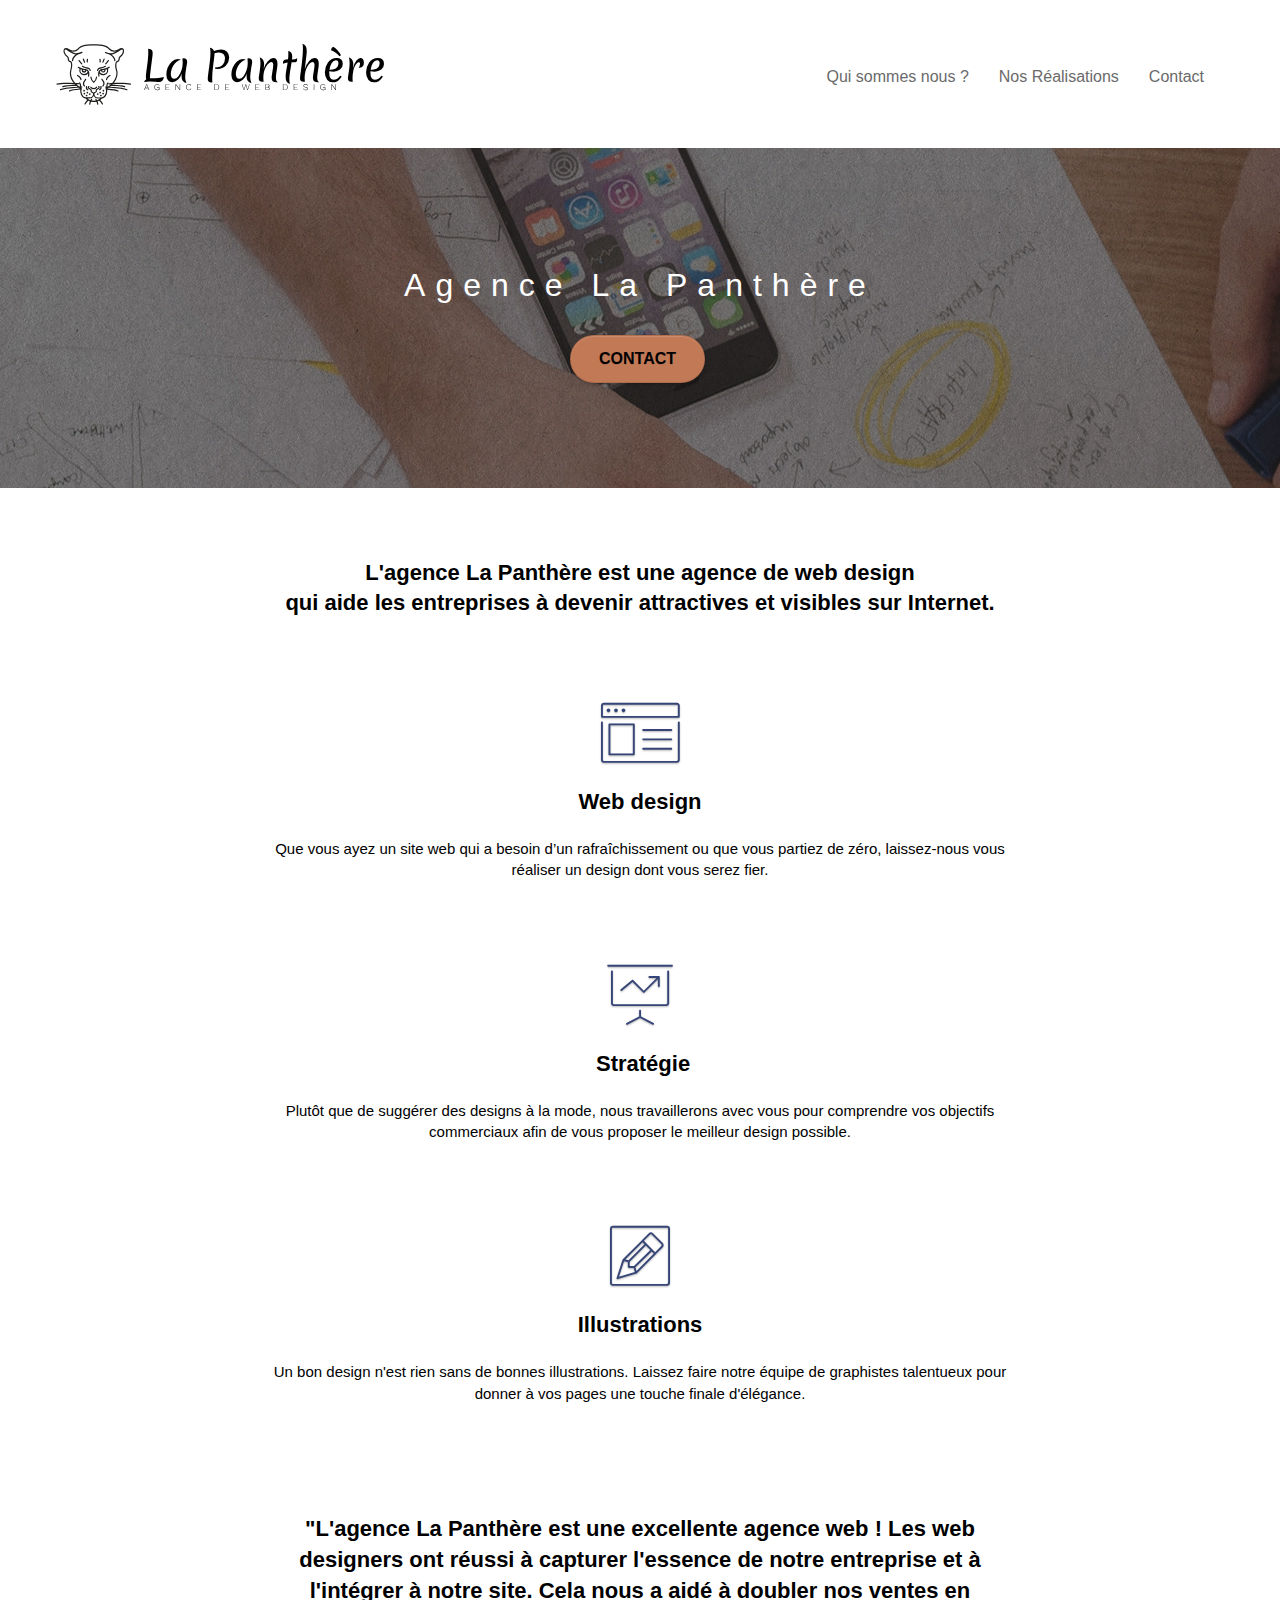
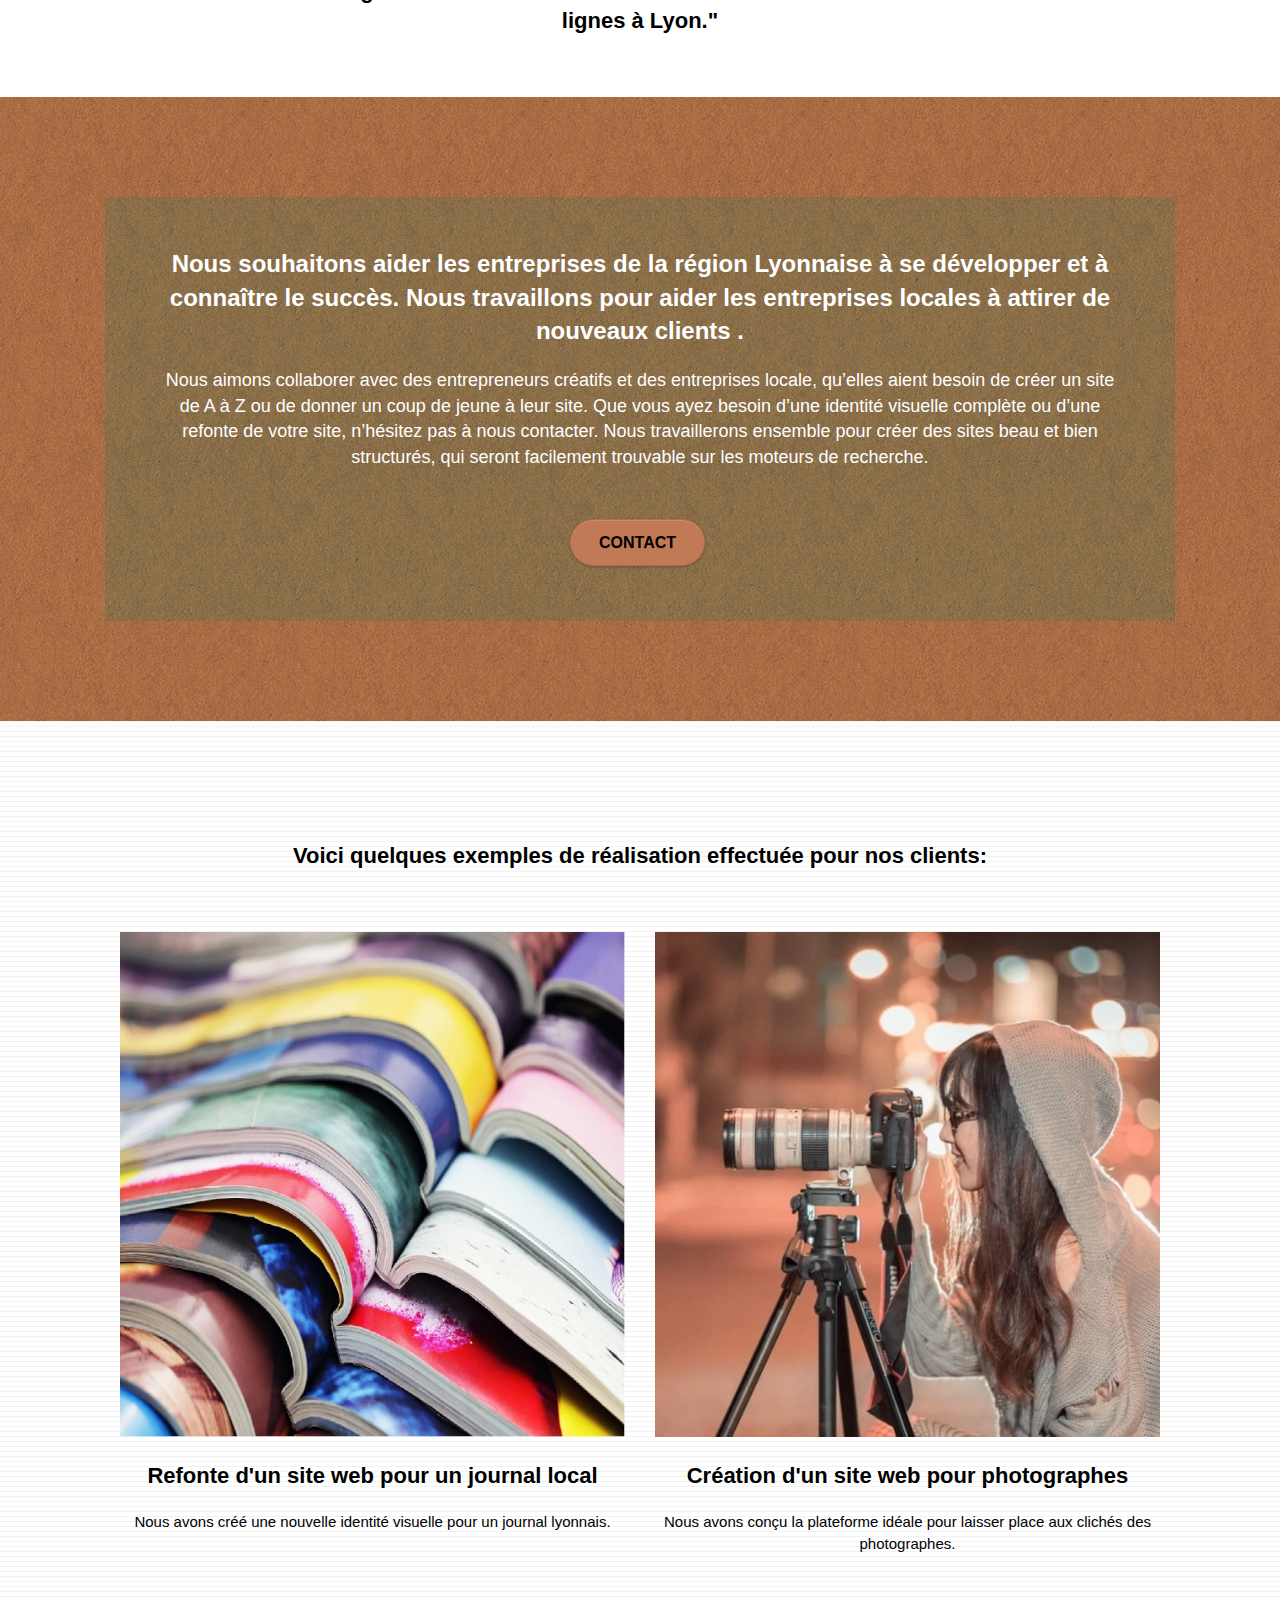
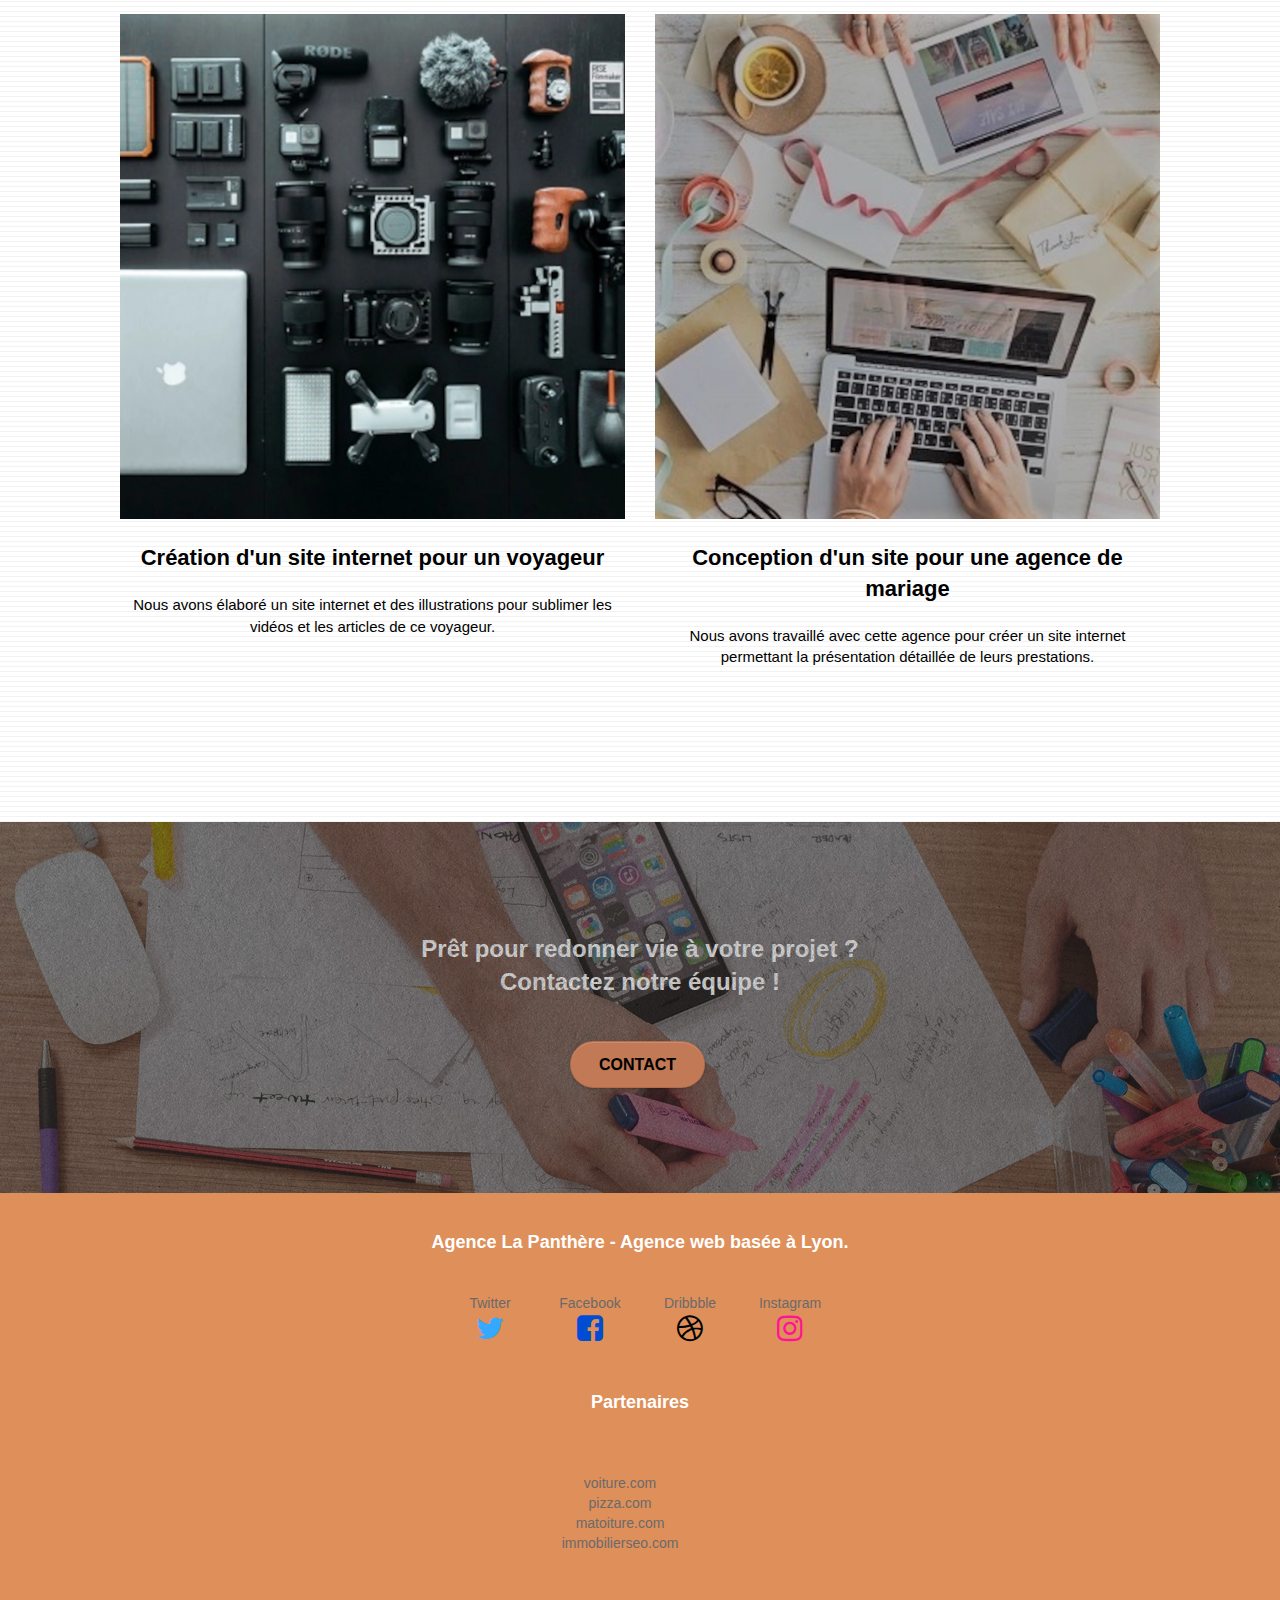
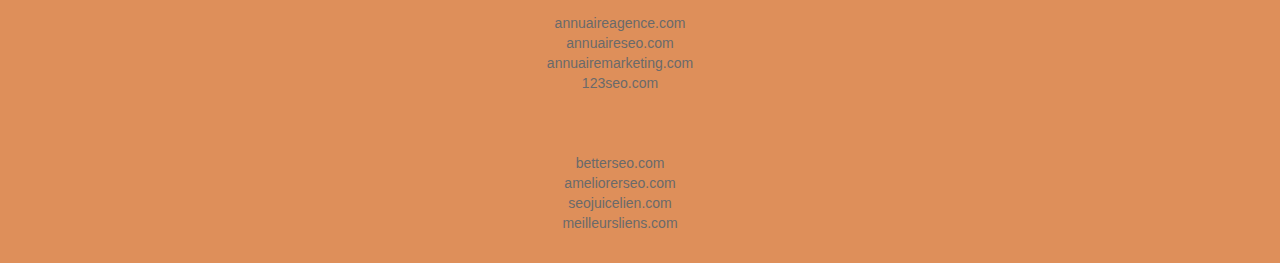
<file: index.html>
<!doctype html>
<html lang="fr">

<head>
	<meta charset="utf-8">
	<meta name="keywords" content="seo, google, site web, site internet, agence design paris, La Panthere">
	<meta name="description"
		content="L'agence La Panthere est une agence de web design qui aide les entreprises à devenir attractives et visibles sur internet.">
	<meta name="viewport" content="width=device-width, initial-scale=1.0, viewport-fit=cover">
	<link rel="shortcut icon" type="image/png" href="favicon.jpg">

	<link rel="stylesheet" type="text/css" href="./css/bootstrap.css">
	<link rel="stylesheet" type="text/css" href="style.css">
	<link rel="stylesheet" type="text/css" href="./css/font-awesome.css">
	<link rel="stylesheet" type="text/css" href="./css/et-line.css">


	<script src="./js/jquery-2.1.0.js"></script>
	<script src="./js/bootstrap.js"></script>
	<script src="./js/blocs.js"></script>
	<script src="./js/jquery.touchSwipe.js" defer></script>
	<script src="./js/gmaps.js"></script>

	<title>La Panthère, Agence de Web Design</title>


	<!-- Analytics -->

	<!-- Analytics END -->

</head>

<body>

	<header>
		<!-- Principal conteneur -->
		<div class="page-container">

			<!-- bloc-0 -->
			<div class="bloc bgc-white l-bloc " id="bloc-0">
				<div class="container bloc-sm">

					<nav class="navbar row">
						<div class="navbar-header">

							<a class="navbar-brand" href="index.html"><img src="img/agence-la-panthere-monochrome.svg"
									alt="Logo Agence" height="40"></a>

							<button id="nav-toggle" type="button" class="ui-navbar-toggle navbar-toggle"
								data-toggle="collapse" data-target=".navbar-1">

								<span class="sr-only">Toggle navigation</span>
								<span class="icon-bar"></span>
								<span class="icon-bar"></span>
								<span class="icon-bar"></span>

							</button>
						</div>
						<div class="collapse navbar-collapse navbar-1 special-dropdown-nav">

							<ul class="site-navigation nav navbar-nav">
								<li>
									<a href="#nous">Qui sommes nous ?</a>
								</li>
								<li>
									<a href="#realisation">Nos Réalisations</a>
								</li>
								<li>
									<a href="page2.html">Contact</a>
								</li>
							</ul>
						</div>
					</nav>
				</div>
			</div>
			<!-- bloc-0 END -->

			<!-- bloc-1-presentation -->
			<div class="bloc bgc-dark-slate-blue bg-banniere d-bloc bg-t-edge bloc-bg-texture texture-paper b-parallax"
				id="bloc-1-hero">
				<div class="container bloc-lg">
					<div class="row tight-width-whitespace">

						<div class="col-sm-12">

							<h1 class="text-center hero-bloc-text tc-white ">
								Agence La Panthère
							</h1>

							<div class="text-center">
								<a href="page2.html" class="btn btn-lg btn-clean btn-rd cta-hero btn-atomic-tangerine"
									id="cta-hero">Contact</a>
							</div>
						</div>
					</div>
				</div>
			</div>
		</div>
	</header>
	<!-- bloc-1-presentation END -->

	<!-- bloc-2-services -->

	<main>

		<div class="bloc bgc-white l-bloc" id="bloc-2-services">
			<div class="container bloc-md">

				<div class="row">

					<div class="col-sm-12 text-center">
						<h2 id="nous">L'agence La Panthère est une agence de web design <br>qui aide les entreprises à
							devenir
							attractives et visibles sur Internet.</h2>
					</div>
				</div>

				<div class="row voffset-lg med-width-whitespace">
					<div class="col-sm-4">
						<div class="text-center">
							<span class="et-icon-browser sm-shadow icon-dark-slate-blue icons icon-lg"></span>
						</div>
						<h2 class="mg-md text-center">
							Web design
						</h2>
						<p class="text-center ">
							Que vous ayez un site web qui a besoin d&rsquo;un rafraîchissement ou que vous partiez de
							zéro, laissez-nous vous réaliser un design dont vous serez fier.
						</p>
					</div>
					<div class="col-sm-4">
						<div class="text-center">
							<span class="et-icon-presentation sm-shadow icon-dark-slate-blue icons icon-lg"></span>
						</div>
						<h2 class="mg-md text-center">
							&nbsp;Stratégie
						</h2>
						<p class="text-center ">
							Plutôt que de suggérer des designs à la mode, nous travaillerons avec vous pour comprendre
							vos objectifs commerciaux afin de vous proposer le meilleur design possible.<br>
						</p>
					</div>
					<div class="col-sm-4">
						<div class="text-center">
							<span class="et-icon-edit sm-shadow icon-dark-slate-blue icons icon-lg"></span>
						</div>
						<h2 class="mg-md text-center">
							Illustrations
						</h2>
						<p class="text-center ">
							Un bon design n'est rien sans de bonnes illustrations. Laissez faire notre équipe de
							graphistes talentueux pour donner à vos pages une touche finale d'élégance.
						</p>
					</div>
				</div>
				<div class="row voffset-lg voffset">

					<div class="col-xs-12 col-md-8 col-md-offset-2 text-center">

						<h2>"L'agence La Panthère est une excellente agence web !
							Les web designers ont réussi à capturer l'essence de notre entreprise et à l'intégrer à
							notre site.
							Cela nous a aidé à doubler nos ventes en lignes à Lyon."</h2>

					</div>
				</div>
			</div>
		</div>
		<!-- bloc-2-services END -->

		<!-- bloc-3-what-i-do -->
		<div class="bloc tc-white bgc-atomic-tangerine bg-presentation d-bloc bloc-bg-texture texture-paper b-parallax"
			id="bloc-3-what-i-do">

			<div class="container bloc-lg">
				<div class="row tight-width-whitespace black-background">
					<div class="col-sm-12">

						<h2 class="mg-md text-center tc-white">
							Nous souhaitons aider les entreprises de la région Lyonnaise à se développer et à connaître
							le succès. Nous travaillons pour aider les entreprises locales à attirer de nouveaux clients
							.<br>
						</h2>

						<p class="text-center white">
							Nous aimons collaborer avec des entrepreneurs créatifs et des entreprises locale, qu’elles
							aient besoin de créer un site de A à Z ou de donner un coup de jeune à leur site. Que vous
							ayez besoin d’une identité visuelle complète ou d’une refonte de votre site, n’hésitez pas à
							nous contacter. Nous travaillerons ensemble pour créer des sites beau et bien structurés,
							qui seront facilement trouvable sur les moteurs de recherche. <br><br>

							<a href="page2.html"
								class="btn btn-lg btn-clean btn-rd cta-hero btn-atomic-tangerine">Contact</a>
						</p>
					</div>
				</div>
			</div>
		</div>
		<!-- bloc-3-what-i-do END -->

		<!-- bloc-4-portfolio -->
		<div class="bloc bgc-white bg-lines-h2-bg bg-repeat l-bloc" id="bloc-4-portfolio">
			<div class="container bloc-lg">
				<div class="row">
					<div class="col-sm-12 text-center">
						<h2 id="realisation">Voici quelques exemples de réalisation effectuée pour nos
							clients:
						</h2>
					</div>
				</div>
				<div class="row tight-width-whitespace portfolio-row">

					<div class="col-sm-6">

						<a href="#" data-lightbox="img/1.webp" data-gallery-id="gallery-1"
							data-caption="Refonte d'un site web pour un journal local" data-frame="snapshot-lb"><img
								src="img/1.webp" alt="Image design journal local"
								class="img-responsive portfolio-thumb"></a>

						<h2 class="mg-md text-center">
							Refonte d'un site web pour un journal local
						</h2>

						<p class="text-center">
							Nous avons créé une nouvelle identité visuelle pour un journal lyonnais.
						</p>
					</div>
					<div class="col-sm-6">

						<a href="#" data-lightbox="img/2.webp" data-gallery-id="gallery-1"
							data-caption="Création d'un site web pour photographes" data-frame="snapshot-lb"><img
								src="img/2.webp" class="img-responsive portfolio-thumb" alt="Image photographe"></a>

						<h2 class="mg-md text-center">
							Création d'un site web pour photographes
						</h2>

						<p class="text-center">
							Nous avons conçu la plateforme idéale pour laisser place aux clichés des photographes.
						</p>

					</div>
				</div>
				<div class="row tight-width-whitespace portfolio-row">

					<div class="col-sm-6">

						<a href="#" data-lightbox="img/3.webp" data-gallery-id="gallery-1"
							data-caption="Création d'un site internet pour un voyageur" data-frame="snapshot-lb"><img
								src="img/3.webp" class="img-responsive portfolio-thumb"
								alt="Image des outils de photographe"></a>

						<h2 class="mg-md text-center">
							Création d'un site internet pour un voyageur
						</h2>

						<p class="text-center">
							Nous avons élaboré un site internet et des illustrations pour sublimer les vidéos et les
							articles de ce voyageur.
						</p>
					</div>
					<div class="col-sm-6">

						<a href="#" data-lightbox="img/4.webp" data-gallery-id="gallery-1"
							data-caption="Conception d'un site pour une agence de mariage" data-frame="snapshot-lb"><img
								src="img/4.webp" class="img-responsive portfolio-thumb"
								alt="Image d'un ordinateur portable"></a>

						<h2 class="mg-md text-center">
							Conception d'un site pour une agence de mariage
						</h2>

						<p class="text-center">
							Nous avons travaillé avec cette agence pour créer un site internet permettant la
							présentation détaillée de leurs prestations.
						</p>
					</div>
				</div>
			</div>
		</div>
		<!-- bloc-4-portfolio END -->

		<!-- bloc-5-cta -->
		<div class="bloc bgc-dark-slate-blue bg-banniere d-bloc bloc-bg-texture texture-paper" id="bloc-5-cta">

			<div class="container bloc-lg">

				<div class="row">

					<h2 class="mg-md text-center tc-white">
						Prêt pour redonner vie à votre projet ?<br>Contactez notre équipe !
					</h2>

					<div class="col-sm-12 text-center">

						<a href="page2.html"
							class="btn btn-atomic-tangerine btn-clean btn-rd btn-lg cta-hero">Contact</a>
					</div>
				</div>
			</div>
		</div>
		<!-- bloc-5-cta END -->

	</main>

	<footer>

		<!-- Footer - bloc-8 -->
		<div class="bloc bgc-atomic-tangerine d-bloc" id="bloc-8">

			<div class="container bloc-sm">

				<div class="row">

					<div class="col-sm-12">
						<h3 class="text-center white">
							Agence La Panthère - Agence web basée à Lyon.<br>
						</h3>

						<div class="row row-no-gutters social">

							<div class="col-sm-3">

								<div class="text-center position">
									<a class="social" href="https://twitter.com/?lang=fr">Twitter<span
											class="fa fa-twitter icon-md"></span></a>
								</div>
							</div>

							<div class="col-sm-3">

								<div class="text-center">

									<a class="social" href="https://fr-fr.facebook.com/">Facebook

										<span class="fa fa-facebook icon-md"></span></a>
								</div>
							</div>

							<div class="col-sm-3">

								<div class="text-center">

									<a class="social" href="https://dribbble.com/">Dribbble

										<span class="fa fa-dribbble icon-md"></span></a>
								</div>
							</div>

							<div class="col-sm-3">

								<div class="text-center">

									<a class="social" href="https://www.instagram.com/?hl=fr">Instagram

										<span class="fa fa-instagram icon-md"></span></a>
								</div>
							</div>

							<div class="row">

								<h4>Partenaires</h4>

								<div class="col-sm-4">

									<ol>
										<li><a href="voiture.com">voiture.com</a></li>
										<li><a href="pizza.com">pizza.com</a></li>
										<li><a href="matoiture.com">matoiture.com</a></li>
										<li><a href="immobilierseo.com">immobilierseo.com</a></li>
									</ol>
								</div>

								<div class="col-sm-4">

									<ol>
										<li><a href="annuaireagence.com">annuaireagence.com</a></li>
										<li><a href="annuaireseo.com">annuaireseo.com</a></li>
										<li><a href="annuairemarketing.com">annuairemarketing.com</a></li>
										<li><a href="123seoture.com">123seo.com</a></li>
										<li><a href="123site.com">123site.com</a></li>
										<li><a href="annuairewordpress.com">annuairewordpress.com</a></li>
										<li><a href="listeagence.com">listeagence.com</a></li>
										<li><a href="meilleuresagencesparis.com">meilleuresagencesparis.com</a></li>
										<li><a href="listeseo.com">listeseo.com</a></li>
									</ol>
								</div>

								<div class="col-sm-4">

									<ol>
										<li><a href="betterseo.com">betterseo.com</a></li>
										<li><a href="ameliorerseo.com">ameliorerseo.com</a></li>
										<li><a href="seojuicelien.com">seojuicelien.com</a></li>
										<li><a href="meilleursliens.com">meilleursliens.com</a></li>
										<li><a href="liensagogo.com">liensagogo.com</a></li>
										<li><a href="backlink.com">backlink.com</a></li>
										<li><a href="linkjuiceannuaire.com">linkjuiceannuaire.com</a></li>
										<li><a href="remontersurgoogle.com">remontersurgoogle.com</a></li>
										<li><a href="vraiseofiable.com">vraiseofiable.com</a></li>
									</ol>
								</div>
							</div>
						</div>
					</div>
				</div>
			</div>
		</div><!-- Footer - bloc-8 END -->
	</footer>

	<!-- Principal conteneur END -->


</body>

</html>
</file>
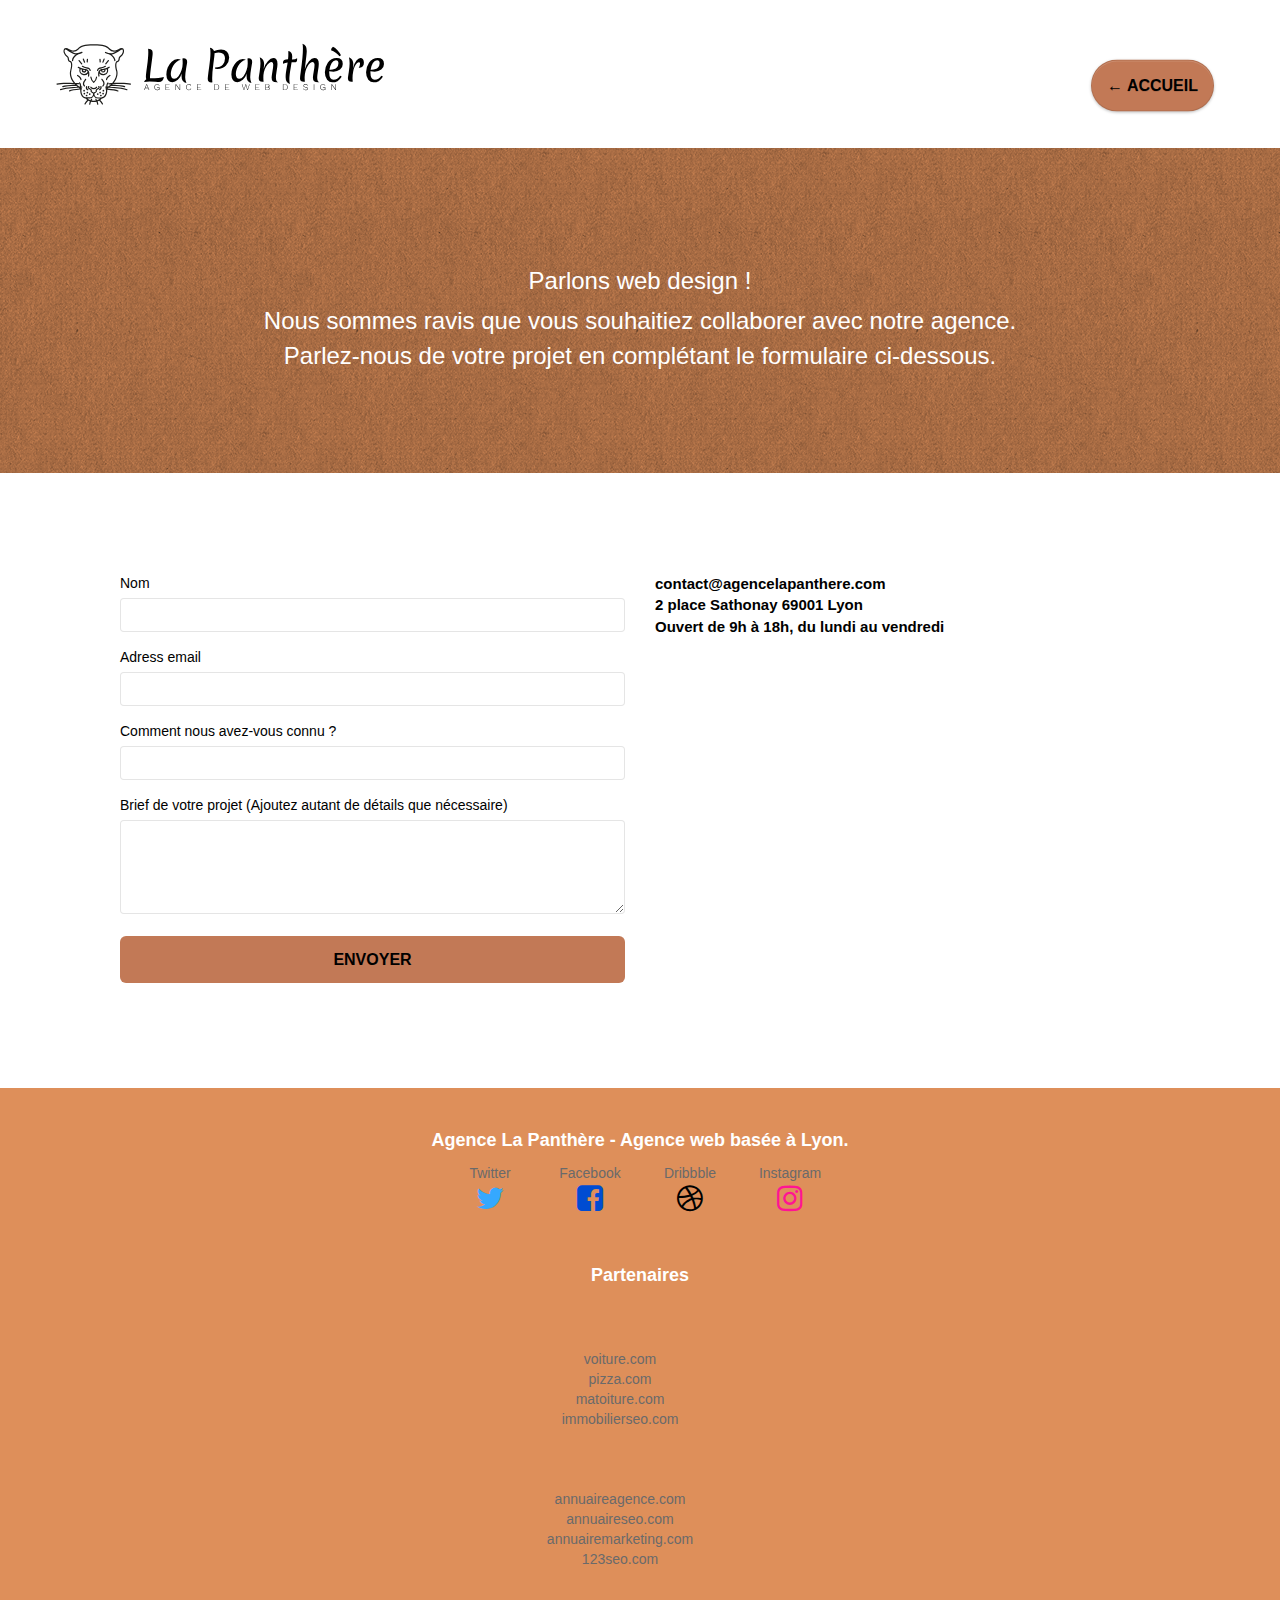
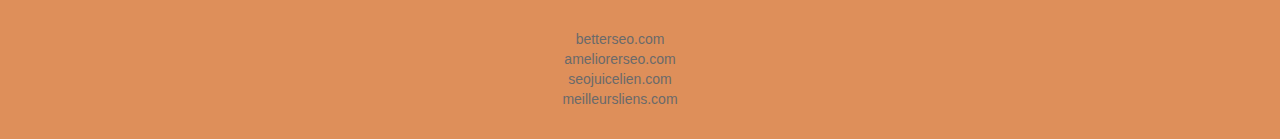
<file: page2.html>
<!doctype html>
<html lang="fr">

<head>
	<meta charset="utf-8">
	<meta name="keywords" content="contact,agence,La Panthère,web design,formulaire">
	<meta name="description"
		content="Compléter le formulaire et Contactez nous si vous avez des questions ou si vous souhaitez collaborer avec nous .">
	<meta name="viewport" content="width=device-width, initial-scale=1.0, viewport-fit=cover">
	<link rel="shortcut icon" type="image/png" href="favicon.jpg">

	<link rel="stylesheet" type="text/css" href="./css/bootstrap.css">
	<link rel="stylesheet" type="text/css" href="style.css">
	<link rel="stylesheet" type="text/css" href="./css/font-awesome.css">
	<link rel="stylesheet" type="text/css" href="./css/et-line.css">


	<script src="./js/jquery-2.1.0.js"></script>
	<script src="./js/bootstrap.js"></script>
	<script src="./js/blocs.js"></script>
	<script src="./js/jqBootstrapValidation.js"></script>
	<script src="./js/formHandler.js"></script>
	<title>Contact Agence La Panthère</title>


	<!-- Analytics -->

	<!-- Analytics END -->

</head>

<body>

	<header>
		<!-- Principal conteneur -->
		<div class="page-container">

			<!-- bloc-0 -->
			<div class="bloc bgc-white l-bloc " id="bloc-0">

				<div class="container bloc-sm">

					<nav class="navbar row">

						<div class="navbar-header">

							<a class="navbar-brand" href="index.html"><img src="img/agence-la-panthere-monochrome.svg"
									alt="web design logo" height="40"></a>

							<button id="nav-toggle" type="button" class="ui-navbar-toggle navbar-toggle"
								data-toggle="collapse" data-target=".navbar-1">

								<span class="sr-only">Toggle navigation</span>
								<span class="icon-bar"></span>
								<span class="icon-bar"></span>
								<span class="icon-bar"></span>

							</button>
						</div>

						<div class="collapse navbar-collapse navbar-1 special-dropdown-nav">

							<ul class="site-navigation nav navbar-nav">

								<li>
									<a href="index.html"
										class="btn btn-lg btn-clean btn-rd cta-hero btn-atomic-tangerine" id="cta-hero">
										<strong>←</strong> Accueil</a>
								</li>

							</ul>
						</div>
					</nav>
				</div>
			</div>
		</div>

	</header>
	<!-- bloc-0 END -->
	<main>
		<!-- bloc-6 -->
		<div class="bloc bg-dots-bg bg-repeat bgc-atomic-tangerine d-bloc bloc-bg-texture texture-paper" id="bloc-6">
			<div class="container bloc-lg">
				<div class="row">
					<div class="col-sm-12">
						<h1 class="text-center hero-bloc-text tc-white">
							Parlons web design !
						</h1>
						<p class="text-center mg-lg tc-white tight-width-whitespace">
							Nous sommes ravis que vous souhaitiez collaborer avec notre agence.<br>
							Parlez-nous de votre projet en complétant le formulaire ci-dessous.
						</p>
					</div>
				</div>
			</div>
		</div>
		<!-- bloc-6 END -->

		<!-- bloc-7 -->
		<div class="bloc bgc-white l-bloc" id="bloc-7">


			<div class="container bloc-lg">

				<div class="row row-modif">
					<div class="col-sm-6">

						<form id="form_1">

							<div class="form-group">
								<label for="name">Nom</label>
								<input id="name" class="form-control" required>
							</div>

							<div class="form-group">
								<label for="email">Adress email</label>
								<input id="email" class="form-control" type="email" required>
							</div>

							<div class="form-group">
								<label for="question">Comment nous avez-vous connu ?</label>
								<input id="question" class="form-control" type="email" required>
							</div>

							<div class="form-group">
								<label for="message">Brief de votre projet (Ajoutez autant de détails que
									nécessaire)<br></label>
								<textarea id="message" class="form-control" rows="4" cols="50" required></textarea>
							</div>

							<button class="bloc-button btn btn-lg btn-block cta-hero btn-atomic-tangerine"
								type="submit">
								Envoyer
							</button>

						</form>
					</div>

					<div class="col-sm-6">
						<p>
							<strong>contact@agencelapanthere.com<br>2 place Sathonay 69001 Lyon<br>Ouvert de 9h à 18h,
								du lundi
								au vendredi<br></strong>
						</p>
						<iframe
							src="https://www.google.com/maps/embed?pb=!1m18!1m12!1m3!1d2783.0829506555824!2d4.827978615774401!3d45.769527821038466!2m3!1f0!2f0!3f0!3m2!1i1024!2i768!4f13.1!3m3!1m2!1s0x47f4eb020f3664e9%3A0x13e3d71752922c1f!2s2%20Pl.%20Sathonay%2C%2069001%20Lyon!5e0!3m2!1sfr!2sfr!4v1673243316627!5m2!1sfr!2sfr"
							width="350" height="330" style="border:1px;" allowfullscreen="" loading="lazy"
							referrerpolicy="no-referrer-when-downgrade"></iframe>
					</div>
				</div>
			</div>
		</div>
		<!-- bloc-7 END -->

		<!-- ScrollToTop Button -->
		<a class="bloc-button btn btn-d scrollToTop" onclick="scrollToTarget('1')"><span
				class="fa fa-chevron-up"></span></a>
		<!-- ScrollToTop Button END-->

	</main>

	<footer>
		<!-- Footer - bloc-8 -->
		<div class="bloc bgc-atomic-tangerine d-bloc" id="bloc-8">

			<div class="container bloc-sm">

				<div class="row">

					<div class="col-sm-12">
						<h2 class="text-center white">
							Agence La Panthère - Agence web basée à Lyon.<br>
						</h2>

						<div class="row row-no-gutters social">

							<div class="col-sm-3">

								<div class="text-center position">

									<a class="social" href="https://twitter.com/?lang=fr">Twitter

										<span class="fa fa-twitter icon-md"></span></a>
								</div>
							</div>

							<div class="col-sm-3">

								<div class="text-center">

									<a class="social" href="https://fr-fr.facebook.com/">Facebook

										<span class="fa fa-facebook icon-md"></span></a>
								</div>
							</div>

							<div class="col-sm-3">

								<div class="text-center">

									<a class="social" href="https://dribbble.com/">Dribbble

										<span class="fa fa-dribbble icon-md"></span></a>
								</div>
							</div>

							<div class="col-sm-3">

								<div class="text-center">

									<a class="social" href="https://www.instagram.com/?hl=fr">Instagram

										<span class="fa fa-instagram icon-md"></span></a>
								</div>
							</div>

							<div class="row">

								<h2 class="text-center white modif">Partenaires</h2>

								<div class="col-sm-4">

									<ol>
										<li><a href="voiture.com">voiture.com</a></li>
										<li><a href="pizza.com">pizza.com</a></li>
										<li><a href="matoiture.com">matoiture.com</a></li>
										<li><a href="immobilierseo.com">immobilierseo.com</a></li>
									</ol>
								</div>

								<div class="col-sm-4">

									<ol>
										<li><a href="annuaireagence.com">annuaireagence.com</a></li>
										<li><a href="annuaireseo.com">annuaireseo.com</a></li>
										<li><a href="annuairemarketing.com">annuairemarketing.com</a></li>
										<li><a href="123seoture.com">123seo.com</a></li>
										<li><a href="123site.com">123site.com</a></li>
										<li><a href="annuairewordpress.com">annuairewordpress.com</a></li>
										<li><a href="listeagence.com">listeagence.com</a></li>
										<li><a href="meilleuresagencesparis.com">meilleuresagencesparis.com</a></li>
										<li><a href="listeseo.com">listeseo.com</a></li>
									</ol>
								</div>

								<div class="col-sm-4">

									<ol>
										<li><a href="betterseo.com">betterseo.com</a></li>
										<li><a href="ameliorerseo.com">ameliorerseo.com</a></li>
										<li><a href="seojuicelien.com">seojuicelien.com</a></li>
										<li><a href="meilleursliens.com">meilleursliens.com</a></li>
										<li><a href="liensagogo.com">liensagogo.com</a></li>
										<li><a href="backlink.com">backlink.com</a></li>
										<li><a href="linkjuiceannuaire.com">linkjuiceannuaire.com</a></li>
										<li><a href="remontersurgoogle.com">remontersurgoogle.com</a></li>
										<li><a href="vraiseofiable.com">vraiseofiable.com</a></li>
									</ol>
								</div>
							</div>
						</div>
					</div>
				</div>
			</div>
		</div>

		<!-- Footer - bloc-8 END -->

	</footer>
	<!-- Principal conteneur END -->


</body>

</html>
</file>
<file: style.css>
html {
    overflow-x: hidden;

}

body {
    margin: 0;
    padding: 0;
    background: #FFF;
    overflow-x: hidden;
    -webkit-font-smoothing: antialiased;
    -moz-osx-font-smoothing: grayscale;
    overflow-x: hidden;
}

a,
button {
    transition: all .3s ease-in-out;
    outline: none !important;
    color: #6a6a6a;
}

a:hover {
    text-decoration: none;
    cursor: pointer;
}

#page-loading-blocs-notifaction {
    position: fixed;
    top: 0;
    bottom: 0;
    width: 100%;
    z-index: 100000;
    background: #FFFFFF url("img/pageload-spinner.gif") no-repeat center center;
}

.bloc {
    width: 100%;
    clear: both;
    background: 50% 50% no-repeat;
    -webkit-background-size: cover;
    -moz-background-size: cover;
    -o-background-size: cover;
    background-size: cover;
    position: relative;
}

.bloc .container {
    /*padding-left: 0;
    padding-right: 0;*/
}

.bloc-lg {
    padding: 100px 50px;

}

.bloc-md {
    padding: 50px;
}

.bloc-sm {
    padding: 20px 0px;
    text-align: center;
}

.bg-center,
.bg-l-edge,
.bg-r-edge,
.bg-t-edge,
.bg-b-edge,
.bg-tl-edge,
.bg-bl-edge,
.bg-tr-edge,
.bg-br-edge,
.bg-repeat {
    -webkit-background-size: auto !important;
    -moz-background-size: auto !important;
    -o-background-size: auto !important;
    background-size: auto !important;
}

.bg-repeat {
    background: repeat;
}

.bg-t-edge {
    background: top no-repeat;
}

.bloc-bg-texture::before {
    content: "";
    background-size: 2px 2px;
    position: absolute;
    top: 0;
    bottom: 0;
    left: 0;
    right: 0;
}

.texture-paper::before {
    background: url("img/texture-paper.webp");
    background-size: 280px 280px;
}

.b-parallax {
    background-attachment: fixed;
}

.d-bloc {
    color: rgba(255, 255, 255, .7);
}

.d-bloc button:hover {
    color: rgba(255, 255, 255, .9);
}

.d-bloc .icon-round,
.d-bloc .icon-square,
.d-bloc .icon-rounded,
.d-bloc .icon-semi-rounded-a,
.d-bloc .icon-semi-rounded-b {
    border-color: rgba(255, 255, 255, .9);
}

.d-bloc .divider-h span {
    border-color: rgba(255, 255, 255, .2);
}

.d-bloc .a-btn,
.d-bloc .navbar a,
.d-bloc .navbar-brand,
.d-bloc a .icon-sm,
.d-bloc a .icon-md,
.d-bloc a .icon-lg,
.d-bloc a .icon-xl,
.d-bloc h1 a,
.d-bloc h2 a,
.d-bloc h3 a,
.d-bloc h4 a,
.d-bloc h5 a,
.d-bloc h6 a,
.d-bloc p a {
    color: rgba(255, 255, 255, .6);
}

.d-bloc .a-btn:hover,
.d-bloc .navbar a:hover,
.d-bloc .navbar-brand:hover,
.d-bloc a:hover .icon-sm,
.d-bloc a:hover .icon-md,
.d-bloc a:hover .icon-lg,
.d-bloc a:hover .icon-xl,
.d-bloc h1 a:hover,
.d-bloc h2 a:hover,
.d-bloc h3 a:hover,
.d-bloc h4 a:hover,
.d-bloc h5 a:hover,
.d-bloc h6 a:hover,
.d-bloc p a:hover {
    color: rgba(255, 255, 255, 1);
}

.d-bloc .navbar-toggle .icon-bar {
    background: rgba(255, 255, 255, 1);
}

.d-bloc .btn-wire,
.d-bloc .btn-wire:hover {
    color: rgba(255, 255, 255, 1);
    border-color: rgba(255, 255, 255, 1);
}

.d-bloc .panel {
    color: rgba(0, 0, 0, .5);
}

.d-bloc .panel button:hover {
    color: rgba(0, 0, 0, .7);
}

.d-bloc .panel icon {
    border-color: rgba(0, 0, 0, .7);
}

.d-bloc .panel .divider-h span {
    border-color: rgba(0, 0, 0, .1);
}

.d-bloc .panel .a-btn {
    color: rgba(0, 0, 0, .6);
}

.d-bloc .panel .a-btn:hover {
    color: rgba(0, 0, 0, 1);
}

.d-bloc .panel .btn-wire,
.d-bloc .panel .btn-wire:hover {
    color: rgba(0, 0, 0, .7);
    border-color: rgba(0, 0, 0, .3);
}

.d-bloc .panel,
.l-bloc {
    color: rgba(0, 0, 0, .5);
}

.d-bloc .panel button:hover,
.l-bloc button:hover {
    color: rgba(0, 0, 0, .7);
}

.l-bloc .icon-round,
.l-bloc .icon-square,
.l-bloc .icon-rounded,
.l-bloc .icon-semi-rounded-a,
.l-bloc .icon-semi-rounded-b {
    border-color: rgba(0, 0, 0, .7);
}

.d-bloc .panel .divider-h span,
.l-bloc .divider-h span {
    border-color: rgba(0, 0, 0, .1);
}

.d-bloc .panel .a-btn,
.l-bloc .a-btn,
.l-bloc .navbar a,
.l-bloc .navbar-brand,
.l-bloc a .icon-sm,
.l-bloc a .icon-md,
.l-bloc a .icon-lg,
.l-bloc a .icon-xl,
.l-bloc h1 a,
.l-bloc h2 a,
.l-bloc h3 a,
.l-bloc h4 a,
.l-bloc h5 a,
.l-bloc h6 a,
.l-bloc p a {
    color: #6a6a6a;
    width: fit-content;
}

.d-bloc .panel .a-btn:hover,
.l-bloc .a-btn:hover,
.l-bloc .navbar a:hover,
.l-bloc .navbar-brand:hover,
.l-bloc a:hover .icon-sm,
.l-bloc a:hover .icon-md,
.l-bloc a:hover .icon-lg,
.l-bloc a:hover .icon-xl,
.l-bloc h1 a:hover,
.l-bloc h2 a:hover,
.l-bloc h3 a:hover,
.l-bloc h4 a:hover,
.l-bloc h5 a:hover,
.l-bloc h6 a:hover,
.l-bloc p a:hover {
    color: rgba(0, 0, 0, 1);
}

.l-bloc .navbar-toggle .icon-bar {
    color: rgba(0, 0, 0, .6);
}

.d-bloc .panel .btn-wire,
.d-bloc .panel .btn-wire:hover,
.l-bloc .btn-wire,
.l-bloc .btn-wire:hover {
    color: rgba(0, 0, 0, .7);
    border-color: rgba(0, 0, 0, .3);
}

.voffset {
    margin-top: 30px;
}

.voffset-lg {
    margin-top: 80px;
}

.row-no-gutters {
    margin-right: 0;
    margin-left: 0;
}

.row.row-no-gutters>[class^="col-"],
.row.row-no-gutters>[class*=" col-"] {
    padding-right: 0;
    padding-left: 0;
}

#bloc-1-hero h1 {
    font-size: 32px;
    letter-spacing: 10px;
}

.navbar {
    margin-bottom: 0;
    z-index: 1;
}

.navbar-brand {
    height: auto;
    padding: 3px 15px;
    font-size: 25px;
    font-weight: normal;
    font-weight: 600;
    line-height: 44px;
    display: flex;
    flex-direction: row;
    justify-content: flex-start
}

.navbar-brand img {
    max-height: 200px;
    margin: 0 5px 0 0;
    display: inline;
    height: 100px;
    width: 60%;
}

.navbar-brand img[src$=svg] {
    min-width: 100px;
}

.nav-center .navbar-brand img {
    margin: 0;
}

.navbar .nav {
    padding-top: 2px;
    float: right;
    z-index: 1;
}

.nav>li {
    float: left;
    margin-top: 4px;
    font-size: 16px;
}

.navbar-nav .open .dropdown-menu>li>a {
    text-align: inherit;
}

.nav>li a:hover,
.nav>li a:focus {
    background: transparent;
}

.navbar-toggle {
    margin: 10px 10px 0 0;
    border: 0px;
}

.navbar-toggle:hover {
    background: transparent !important;
}

.navbar-toggle .icon-bar {
    background-color: rgba(0, 0, 0, .5);
    width: 26px;
}

.nav-invert .navbar .nav {
    float: left;
}

.nav-invert .navbar-header,
.nav-invert .navbar-brand {
    float: right;
    position: relative;
    z-index: 2;
}

@media (min-width: 768px) {
    .site-navigation {
        position: absolute;
        top: 50%;
        right: 20px;
        transform: translate(0, -50%);
        -webkit-transform: translateY(-50%);
    }

    .nav>li .dropdown-menu a,
    .nav>li .dropdown-menu a:hover {
        color: #484848;
    }

    .nav-invert .site-navigation {
        left: 0;
        right: 0;
    }

    .nav-center {
        text-align: center;
    }

    .nav-center .navbar-header {
        width: 100%;
    }

    .nav-center .navbar-header,
    .nav-center .navbar-brand,
    .nav-center .nav>li {
        float: none;
        display: inline-block;
    }

    .nav-center .site-navigation {
        position: relative;
        width: 100%;
        right: 0;
        margin-right: 0px;
        margin-top: 20px;
    }

    .nav-center.mini-nav .navbar-toggle {
        float: none;
        margin: 10px auto 0;
    }
}

.nav>li>.dropdown a {
    background: none !important;
    display: block;
    padding: 14px 15px;
}

nav .caret {
    margin: 0 5px;
}

.dropdown-menu .dropdown-menu {
    top: -8px;
    left: 100%;
}

.dropdown-menu .dropmenu-flow-right {
    top: 100%;
    left: 0;
    margin-left: -1px;
    border-top-left-radius: 0;
    border-top-right-radius: 0;
}

.dropdown-menu .dropdown span {
    border: 4px solid black;
    border-top-color: transparent;
    border-right-color: transparent;
    border-bottom-color: transparent;
    margin: 6px -5px 0 0 !important;
    float: right;
}

.mg-md {
    margin-top: 10px;
    margin-bottom: 20px;
}

.mg-lg {
    margin-top: 10px;
    margin-bottom: 40px;
}

.btn {
    margin: 0 5px 5px 0;
}

.btn.pull-right {
    margin: 0 0 5px 5px;
}

.btn-d,
.btn-d:hover,
.btn-d:focus {
    color: #FFF;
    background: rgba(0, 0, 0, .3);
}

button {
    outline: none !important;
}

.btn-rd {
    border-radius: 40px;
}

.btn-clean {
    border: 1px solid rgba(0, 0, 0, .08);
    border-bottom-color: rgba(0, 0, 0, .1);
    text-shadow: 0 1px 0 rgba(0, 0, 1, .1);
    box-shadow: 0 1px 3px rgba(0, 0, 1, .25), inset 0 1px 0 0 rgba(255, 255, 255, .15);
}

.icon-md {
    font-size: 30px !important;
}

.icon-lg {
    font-size: 60px !important;
}

.sm-shadow {
    text-shadow: 0 1px 2px rgba(0, 0, 0, .3);
}

.panel-sq,
.panel-sq .panel-heading,
.panel-sq .panel-footer {
    border-radius: 0;
}

.panel-rd {
    border-radius: 30px;
}

.panel-rd .panel-heading {
    border-radius: 29px 29px 0 0;
}

.panel-rd .panel-footer {
    border-radius: 0 0 29px 29px;
}

.form-control {
    border-color: rgba(0, 0, 0, .1);
    box-shadow: none;
}

.scrollToTop {
    width: 40px;
    height: 40px;
    position: fixed;
    bottom: 20px;
    right: 20px;
    opacity: 0;
    z-index: 500;
    transition: all .3s ease-in-out;
}

.scrollToTop span {
    margin-top: 6px;
}

.showScrollTop {
    font-size: 14px;
    opacity: 1;
}

a[data-lightbox] {
    position: relative;
    display: block;
    text-align: center;
}

a[data-lightbox]:hover::before {
    content: "+";
    font-family: "HelveticaNeue-Light", "Helvetica Neue Light", "Helvetica Neue", Helvetica, Arial;
    font-size: 32px;
    width: 50px;
    height: 50px;
    margin-left: -25px;
    border-radius: 50%;
    background: rgba(0, 0, 0, .6);
    color: #FFF;
    font-weight: 100;
    z-index: 1;
    position: absolute;
    top: 50%;
    transform: translateY(-50%);
    -webkit-transform: translateY(-50%);
}

a[data-lightbox]:hover img {
    opacity: 0.6;
    -webkit-animation-fill-mode: none;
    animation-fill-mode: none;
}

#lightbox-modal {
    display: flex;
    align-items: center;
}

#lightbox-modal .modal-dialog {
    width: 90%;
    max-width: 900px;
    margin: 0 auto 0;
}

#lightbox-modal .modal-dialog img {
    max-height: 90vh;
    margin: 0 auto;
}

.lightbox-caption {
    padding: 20px;
    color: #FFF;
    background: rgba(0, 0, 0, .5);
    position: absolute;
    left: 15px;
    right: 15px;
    bottom: 5px;
}

.close-lightbox {
    color: #FFF;
    font-size: 30px;
    position: absolute;
    top: 20px;
    right: 20px;
    z-index: 20;
    background: rgba(0, 0, 0, .5);
    border: none;
    line-height: 30px;
    padding: 0 9px 5px;
    opacity: 0.3;
}

.close-lightbox:hover,
.next-lightbox:hover,
.prev-lightbox:hover {
    opacity: 1.0;
    color: #FFF;
}

.next-lightbox,
.prev-lightbox {
    font-size: 20px;
    color: rgba(255, 255, 255, .9);
    background: rgba(0, 0, 0, .5);
    transition: all .2s ease-in-out;
    position: absolute;
    top: 45%;
    z-index: 1;
    opacity: 0.4;
}

.next-lightbox {
    padding: 6px 8px 1px 13px;
    right: 25px;
}

.prev-lightbox {
    padding: 6px 13px 1px 10px;
    left: 25px;
}

.snapshot-lb .modal-body {
    padding-bottom: 45px;
}

.snapshot-lb .lightbox-caption {
    padding: 0;
    color: rgba(0, 0, 0, .5);
    background: none;
}

h1,
h2,
h3,
h4,
h5,
h6,
p,
label,
.btn {

    font-family: "helvetica";
    font-weight: 400;
    color: black;

}



.hero-bloc-text {
    font-size: 38px;
}

.hero-bloc-text-sub {
    font-size: 36px;
}

.statement-bloc-text {
    line-height: 26px;
    font-style: italic;
    font-size: 20px;
    text-align: center;
    font-weight: lighter;
    max-width: 520px;
    margin: auto auto auto auto;
}

p {
    font-size: 15px;
}

.tight-width-whitespace {

    text-align: center;
    margin: auto auto auto auto;
}

.h1 {
    font-size: 20px;
    font-family: "Open Sans";
}

.cta-hero {
    margin-top: 22px;
    color: #FFFFFF !important;
    text-transform: uppercase;
    padding: 12px 28px 12px 28px;
    font-size: 16px;
    font-weight: 700;
}

.social {
    max-width: 400px;
    margin: auto auto auto auto;
    color: #6a6a6a;
}

h2 {
    font-size: 22px;
    line-height: 1.4em;
    font-weight: 700;
}

h2.modif {

    text-align: center;
    margin-top: 100px;
}

h3 {
    font-size: 15px;
    font-weight: 700;
    color: #333333 !important;
    margin-bottom: 40px;
}

.med-width-whitespace {
    max-width: 800px;
    margin: auto auto auto auto;
    box-shadow: 0px 0px 0px #000000;
}

h1 {
    color: #333333 !important;
}

h4 {
    color: white !important;
    font-size: 18px;
    font-weight: 700;
    margin-top: 100px;
    text-align: center;
}

.icons {
    margin-bottom: 14px;
    margin-top: 24px;
}

.white {
    color: white !important;
    font-size: 18px;
}

.portfolio-thumb {
    margin-bottom: 24px;
    width: 100%;
}

.portfolio-row {
    margin-bottom: 44px;
    margin-top: 50px;
}

.avatar {
    box-shadow: 0px 4px 9px rgba(0, 0, 0, 0.3);
}

.black-background {
    background-color: rgba(165, 147, 99, 0.7);
    padding: 40px 40px 40px 40px;
}

.bold-link {
    font-weight: 900;
    text-decoration: underline !important;
}

.bgc-white {
    background-color: #FFFFFF;
    width: auto
}

.bgc-dark-slate-blue {
    background-color: #364577;
}

.bgc-atomic-tangerine {
    background-color: rgb(210 101 29 / 73%);
}

.tc-white {
    color: white !important;
    text-align: center;
    font-size: 24px;
}

.btn-atomic-tangerine {
    background: #c27956;
    color: black !important;
}

.btn-atomic-tangerine:hover {
    background: #c27956 !important;
    color: #FFFFFF !important;
}

.ltc-white {
    color: #FFFFFF !important;
}

.ltc-white:hover {
    color: #cccccc !important;
}

.ltc-atomic-tangerine {
    color: #F3976C !important;
}

.ltc-atomic-tangerine:hover {
    color: #c27956 !important;
}

.icon-dark-slate-blue {
    color: #364577 !important;
    border-color: #364577 !important;
}

.bg-dots-bg {
    background-image: url("img/dots-bg.png");
}

.bg-lines-h2-bg {
    background-image: url("img/lines-h2-bg.png");
}

.bg-banniere {
    background-image: url("img/agence-la-panthere.webp");
}

.bg-presentation {
    background-image: url("img/image-de-presentation.webp");
}

/*@media (max-width: 1024px) {
    .bloc {
        padding-left: 20px;
        padding-right: 20px;
    }

    .bloc.full-width-bloc,
    .bloc-tile-2.full-width-bloc .container,
    .bloc-tile-3.full-width-bloc .container,
    .bloc-tile-4.full-width-bloc .container {
        padding-left: 0;
        padding-right: 0;
    } 
} */

@media (max-width: 992px) and (min-width: 768px) {
    .navbar .nav {
        max-width: 80%
    }

    .nav-center.navbar .nav {
        max-width: 100%
    }
}

@media only screen and (min-width: 768px) and (max-width: 1024px) and (orientation: landscape) {
    .b-parallax {
        background-attachment: scroll;
    }
}

@media only screen and (min-width: 1024px) and (max-width: 1366px) and (-webkit-min-device-pixel-ratio: 1.5) {
    .b-parallax {
        background-attachment: scroll;
    }
}

@media (max-width: 991px) {
    /*.container {
        width: 100%;
    }*/

    .b-parallax {
        background-attachment: scroll;
    }

    .page-container,
    #hero-bloc {
        overflow-x: hidden;
        position: relative;
    }

    .bloc-group,
    .bloc-group .bloc {
        display: block;
        width: 100%;
    }

    .bloc-fill-screen .fill-bloc-top-edge,
    .bloc-fill-screen .fill-bloc-bottom-edge {
        padding: 0 20px;
    }
}

@media (max-width: 767px) {
    .page-container {
        overflow-x: hidden;
        position: relative;
    }

    h1,
    h2,
    h3,
    h4,
    h5,
    h6,
    p,
    #disqus_thread {
        padding-left: 10px !important;
        padding-right: 10px !important;
    }

    .b-parallax {
        background-attachment: scroll;
    }

    .navbar .nav {
        padding-top: 0;
        border-top: 1px solid rgba(0, 0, 0, .2);
        float: none !important;
    }

    .navbar.row {
        margin-left: 0;
        margin-right: 0;
    }

    .site-navigation {
        position: inherit;
        transform: none;
        -webkit-transform: none;
        -ms-transform: none;
    }

    .nav>li {
        margin-top: 0;
        border-bottom: 1px solid rgba(0, 0, 0, .1);
        background: rgba(0, 0, 0, .05);
        text-align: left;
        padding-left: 15px;
        width: 100%;
    }

    .nav>li:hover {
        background: rgba(0, 0, 0, .08);
    }

    .dropdown .dropdown a .caret {
        float: none;
        margin: 5px 0 0 10px !important;
        border: 4px solid black;
        border-bottom-color: transparent;
        border-right-color: transparent;
        border-left-color: transparent;
    }

    #hero-bloc .navbar .nav {
        background: rgba(0, 0, 0, .8);
    }

    #hero-bloc .navbar .nav a {
        color: rgba(255, 255, 255, .6);
    }

    .hero {
        padding: 50px 0;
    }

    .hero-nav {
        left: -1px;
        right: -1px;
    }

    .navbar-collapse {
        padding: 0;
        overflow-x: hidden;
        -webkit-box-shadow: none;
        box-shadow: none;
    }

    .navbar-brand img {
        max-height: 40px;
        width: auto;
    }

    .nav-invert .navbar-header {
        float: none;
        width: 100%;
    }

    .nav-invert .navbar-toggle {
        float: left;
        margin-left: 10px;
    }

    .bloc {
        padding-left: 0;
        padding-right: 0;
    }

    .bloc-xxl,
    .bloc-xl,
    .bloc-lg {
        padding: 40px 0;
    }

    .bloc-sm,
    .bloc-md {
        padding-left: 0;
        padding-right: 0;
    }

    .bloc-tile-2 .container,
    .bloc-tile-3 .container,
    .bloc-tile-4 .container,
    .bloc-fill-screen .fill-bloc-top-edge,
    .bloc-fill-screen .fill-bloc-bottom-edge {
        padding-left: 0;
        padding-right: 0;
    }

    .a-block {
        padding: 0 10px;
    }

    .btn-dwn {
        display: none;
    }

    .voffset {
        margin-top: 5px;
    }

    .voffset-md {
        margin-top: 20px;
    }

    .voffset-lg {
        margin-top: 30px;
    }

    form {
        padding: 5px;
    }

    .close-lightbox {
        display: inline-block;
    }

    .blocsapp-device-iphone5 {
        background-size: 216px 425px;
        padding-top: 60px;
        width: 216px;
        height: 425px;
    }

    .blocsapp-device-iphone5 img {
        width: 180px;
        height: 320px;
    }
}

@media (max-width: 400px) {
    .bloc {
        padding-left: 0;
        padding-right: 0;
    }
}

@media (max-width: 767px) {
    .bloc-mob-center-text {
        text-align: center;
    }
}

.col-sm-4 {

    margin-top: 50px;

}

ol {
    width: 90%;
    height: 80px;
    overflow-y: scroll;
    scrollbar-color: rebeccapurple green;
    scrollbar-width: thin;
    list-style: none;
    padding: 0;
}


.row-modif {

    display: flex;
    flex-direction: row;
    justify-content: center;
    flex-wrap: wrap;
    width: auto;
    margin: auto;
}
</file>
<file: css/et-line.css>
@font-face {
    font-family: et-line;
    src: url(../fonts/et-line.eot);
    src: url(../fonts/et-line.eot?#iefix) format('embedded-opentype'), url(../fonts/et-line.woff) format('woff'), url(../fonts/et-line.ttf) format('truetype'), url(../fonts/et-line.svg#et-line) format('svg');
    font-weight: 400;
    font-style: normal
}

.et-icon-adjustments,
.et-icon-alarmclock,
.et-icon-anchor,
.et-icon-aperture,
.et-icon-attachment,
.et-icon-bargraph,
.et-icon-basket,
.et-icon-beaker,
.et-icon-bike,
.et-icon-book-open,
.et-icon-briefcase,
.et-icon-browser,
.et-icon-calendar,
.et-icon-camera,
.et-icon-caution,
.et-icon-chat,
.et-icon-circle-compass,
.et-icon-clipboard,
.et-icon-clock,
.et-icon-cloud,
.et-icon-compass,
.et-icon-desktop,
.et-icon-dial,
.et-icon-document,
.et-icon-documents,
.et-icon-download,
.et-icon-dribbble,
.et-icon-edit,
.et-icon-envelope,
.et-icon-expand,
.et-icon-facebook,
.et-icon-flag,
.et-icon-focus,
.et-icon-gears,
.et-icon-genius,
.et-icon-gift,
.et-icon-global,
.et-icon-globe,
.et-icon-googleplus,
.et-icon-grid,
.et-icon-happy,
.et-icon-hazardous,
.et-icon-heart,
.et-icon-hotairballoon,
.et-icon-hourglass,
.et-icon-key,
.et-icon-laptop,
.et-icon-layers,
.et-icon-lifesaver,
.et-icon-lightbulb,
.et-icon-linegraph,
.et-icon-linkedin,
.et-icon-lock,
.et-icon-magnifying-glass,
.et-icon-map,
.et-icon-map-pin,
.et-icon-megaphone,
.et-icon-mic,
.et-icon-mobile,
.et-icon-newspaper,
.et-icon-notebook,
.et-icon-paintbrush,
.et-icon-paperclip,
.et-icon-pencil,
.et-icon-phone,
.et-icon-picture,
.et-icon-pictures,
.et-icon-piechart,
.et-icon-presentation,
.et-icon-pricetags,
.et-icon-printer,
.et-icon-profile-female,
.et-icon-profile-male,
.et-icon-puzzle,
.et-icon-quote,
.et-icon-recycle,
.et-icon-refresh,
.et-icon-ribbon,
.et-icon-rss,
.et-icon-sad,
.et-icon-scissors,
.et-icon-scope,
.et-icon-search,
.et-icon-shield,
.et-icon-speedometer,
.et-icon-strategy,
.et-icon-streetsign,
.et-icon-tablet,
.et-icon-target,
.et-icon-telescope,
.et-icon-toolbox,
.et-icon-tools,
.et-icon-tools-2,
.et-icon-trophy,
.et-icon-tumblr,
.et-icon-twitter,
.et-icon-upload,
.et-icon-video,
.et-icon-wallet,
.et-icon-wine {
    font-family: et-line;
    speak: none;
    font-style: normal;
    font-weight: 400;
    font-variant: normal;
    text-transform: none;
    line-height: 1;
    -webkit-font-smoothing: antialiased;
    -moz-osx-font-smoothing: grayscale;
    display: inline-block
}

.et-icon-mobile:before {
    content: "\e000"
}

.et-icon-laptop:before {
    content: "\e001"
}

.et-icon-desktop:before {
    content: "\e002"
}

.et-icon-tablet:before {
    content: "\e003"
}

.et-icon-phone:before {
    content: "\e004"
}

.et-icon-document:before {
    content: "\e005"
}

.et-icon-documents:before {
    content: "\e006"
}

.et-icon-search:before {
    content: "\e007"
}

.et-icon-clipboard:before {
    content: "\e008"
}

.et-icon-newspaper:before {
    content: "\e009"
}

.et-icon-notebook:before {
    content: "\e00a"
}

.et-icon-book-open:before {
    content: "\e00b"
}

.et-icon-browser:before {
    content: "\e00c"
}

.et-icon-calendar:before {
    content: "\e00d"
}

.et-icon-presentation:before {
    content: "\e00e"
}

.et-icon-picture:before {
    content: "\e00f"
}

.et-icon-pictures:before {
    content: "\e010"
}

.et-icon-video:before {
    content: "\e011"
}

.et-icon-camera:before {
    content: "\e012"
}

.et-icon-printer:before {
    content: "\e013"
}

.et-icon-toolbox:before {
    content: "\e014"
}

.et-icon-briefcase:before {
    content: "\e015"
}

.et-icon-wallet:before {
    content: "\e016"
}

.et-icon-gift:before {
    content: "\e017"
}

.et-icon-bargraph:before {
    content: "\e018"
}

.et-icon-grid:before {
    content: "\e019"
}

.et-icon-expand:before {
    content: "\e01a"
}

.et-icon-focus:before {
    content: "\e01b"
}

.et-icon-edit:before {
    content: "\e01c"
}

.et-icon-adjustments:before {
    content: "\e01d"
}

.et-icon-ribbon:before {
    content: "\e01e"
}

.et-icon-hourglass:before {
    content: "\e01f"
}

.et-icon-lock:before {
    content: "\e020"
}

.et-icon-megaphone:before {
    content: "\e021"
}

.et-icon-shield:before {
    content: "\e022"
}

.et-icon-trophy:before {
    content: "\e023"
}

.et-icon-flag:before {
    content: "\e024"
}

.et-icon-map:before {
    content: "\e025"
}

.et-icon-puzzle:before {
    content: "\e026"
}

.et-icon-basket:before {
    content: "\e027"
}

.et-icon-envelope:before {
    content: "\e028"
}

.et-icon-streetsign:before {
    content: "\e029"
}

.et-icon-telescope:before {
    content: "\e02a"
}

.et-icon-gears:before {
    content: "\e02b"
}

.et-icon-key:before {
    content: "\e02c"
}

.et-icon-paperclip:before {
    content: "\e02d"
}

.et-icon-attachment:before {
    content: "\e02e"
}

.et-icon-pricetags:before {
    content: "\e02f"
}

.et-icon-lightbulb:before {
    content: "\e030"
}

.et-icon-layers:before {
    content: "\e031"
}

.et-icon-pencil:before {
    content: "\e032"
}

.et-icon-tools:before {
    content: "\e033"
}

.et-icon-tools-2:before {
    content: "\e034"
}

.et-icon-scissors:before {
    content: "\e035"
}

.et-icon-paintbrush:before {
    content: "\e036"
}

.et-icon-magnifying-glass:before {
    content: "\e037"
}

.et-icon-circle-compass:before {
    content: "\e038"
}

.et-icon-linegraph:before {
    content: "\e039"
}

.et-icon-mic:before {
    content: "\e03a"
}

.et-icon-strategy:before {
    content: "\e03b"
}

.et-icon-beaker:before {
    content: "\e03c"
}

.et-icon-caution:before {
    content: "\e03d"
}

.et-icon-recycle:before {
    content: "\e03e"
}

.et-icon-anchor:before {
    content: "\e03f"
}

.et-icon-profile-male:before {
    content: "\e040"
}

.et-icon-profile-female:before {
    content: "\e041"
}

.et-icon-bike:before {
    content: "\e042"
}

.et-icon-wine:before {
    content: "\e043"
}

.et-icon-hotairballoon:before {
    content: "\e044"
}

.et-icon-globe:before {
    content: "\e045"
}

.et-icon-genius:before {
    content: "\e046"
}

.et-icon-map-pin:before {
    content: "\e047"
}

.et-icon-dial:before {
    content: "\e048"
}

.et-icon-chat:before {
    content: "\e049"
}

.et-icon-heart:before {
    content: "\e04a"
}

.et-icon-cloud:before {
    content: "\e04b"
}

.et-icon-upload:before {
    content: "\e04c"
}

.et-icon-download:before {
    content: "\e04d"
}

.et-icon-target:before {
    content: "\e04e"
}

.et-icon-hazardous:before {
    content: "\e04f"
}

.et-icon-piechart:before {
    content: "\e050"
}

.et-icon-speedometer:before {
    content: "\e051"
}

.et-icon-global:before {
    content: "\e052"
}

.et-icon-compass:before {
    content: "\e053"
}

.et-icon-lifesaver:before {
    content: "\e054"
}

.et-icon-clock:before {
    content: "\e055"
}

.et-icon-aperture:before {
    content: "\e056"
}

.et-icon-quote:before {
    content: "\e057"
}

.et-icon-scope:before {
    content: "\e058"
}

.et-icon-alarmclock:before {
    content: "\e059"
}

.et-icon-refresh:before {
    content: "\e05a"
}

.et-icon-happy:before {
    content: "\e05b"
}

.et-icon-sad:before {
    content: "\e05c"
}

.et-icon-facebook:before {
    content: "\e05d"
}

.et-icon-twitter:before {
    content: "\e05e"
}

.et-icon-googleplus:before {
    content: "\e05f"
}

.et-icon-rss:before {
    content: "\e060"
}

.et-icon-tumblr:before {
    content: "\e061"
}

.et-icon-linkedin:before {
    content: "\e062"
}

.et-icon-dribbble:before {
    content: "\e063"
}
</file>
